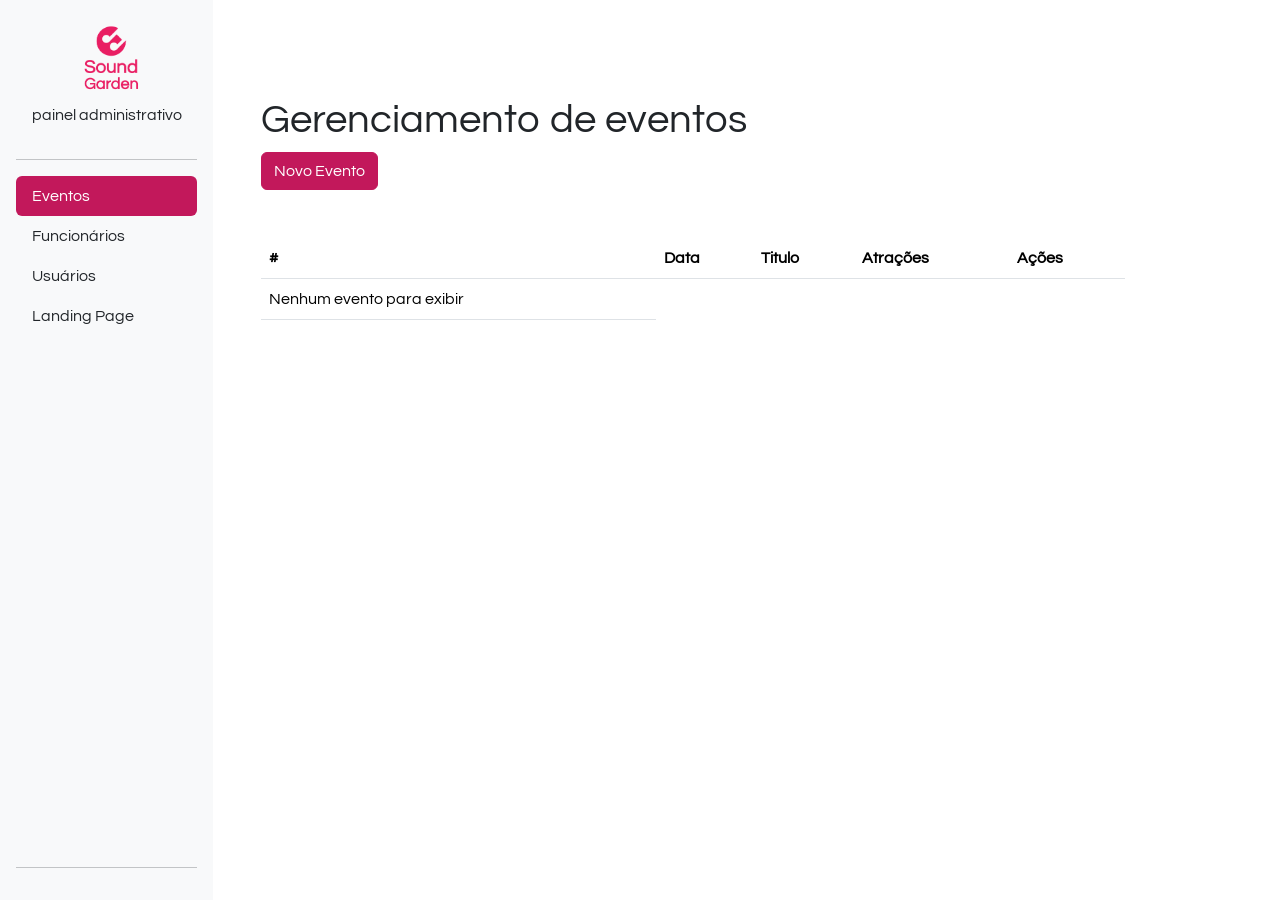
<file: admin.html>
<!DOCTYPE html>
<html lang="en">

<head>
    <meta charset="UTF-8" />
    <meta http-equiv="X-UA-Compatible" content="IE=edge" />
    <meta name="viewport" content="width=device-width, initial-scale=1.0" />
    <title>Sound Gardens - Painel Administrativo</title>

    <link href="https://cdn.jsdelivr.net/npm/bootstrap@5.0.2/dist/css/bootstrap.min.css" rel="stylesheet" integrity="sha384-EVSTQN3/azprG1Anm3QDgpJLIm9Nao0Yz1ztcQTwFspd3yD65VohhpuuCOmLASjC" crossorigin="anonymous" />
    <link rel="stylesheet" href="css/style.css" />
</head>

<body>
    <div class="container-fluid">
        <div class="row">
            <aside class="d-flex flex-column flex-shrink-0 p-3 bg-light col-2">
                <a href="/" class="d-flex align-items-center mb-3 mb-md-0 me-md-auto link-dark text-decoration-none">
                    <svg class="bi me-2" width="40" height="32">
                        <use xlink:href="#bootstrap"></use>
                    </svg>
                    <span class="fs-4 px-5">
                        <img src="img/Sound-logo.png" alt="Gama Lounge" class="img-responsive" />
                    </span>
                </a>
                <p class="text-center">painel administrativo</p>
                <hr />
                <ul class="nav nav-pills flex-column mb-auto">
                    <li class="nav-item">
                        <a href="#" class="nav-link active" aria-current="page">
                            Eventos
                        </a>
                    </li>

                    <li>
                        <a href="#" class="nav-link link-dark"> Funcionários </a>
                    </li>
                    <li>
                        <a href="#" class="nav-link link-dark"> Usuários </a>
                    </li>
                    <li>
                        <a href="index.html" class="nav-link link-dark"> Landing Page </a>
                    </li>
                </ul>
                <hr />
            </aside>
            <main class="col-9 p-5">
                <div class="my-5">
                    <h1>Gerenciamento de eventos</h1>

                    <a href="cadastro-evento.html" class="btn btn-primary">Novo Evento</a>
                </div>
                <div class="bd-example">
                    <table class="table lista-eventos">
                        <thead>
                            <tr>
                                <th scope="col">#</th>
                                <th scope="col">Data</th>
                                <th scope="col">Titulo</th>
                                <th scope="col">Atrações</th>
                                <th scope="col">Ações</th>
                            </tr>
                        </thead>
                        <tbody>
                            <tr>
                                <td>Nenhum evento para exibir</td>
                            </tr>
                        </tbody>
                    </table>
                </div>
            </main>
        </div>
    </div>
    <script src="https://cdn.jsdelivr.net/npm/bootstrap@5.0.2/dist/js/bootstrap.bundle.min.js" integrity="sha384-MrcW6ZMFYlzcLA8Nl+NtUVF0sA7MsXsP1UyJoMp4YLEuNSfAP+JcXn/tWtIaxVXM" crossorigin="anonymous">
    </script>
    <script src="./js/admin.js"></script>
</body>

</html>
</file>
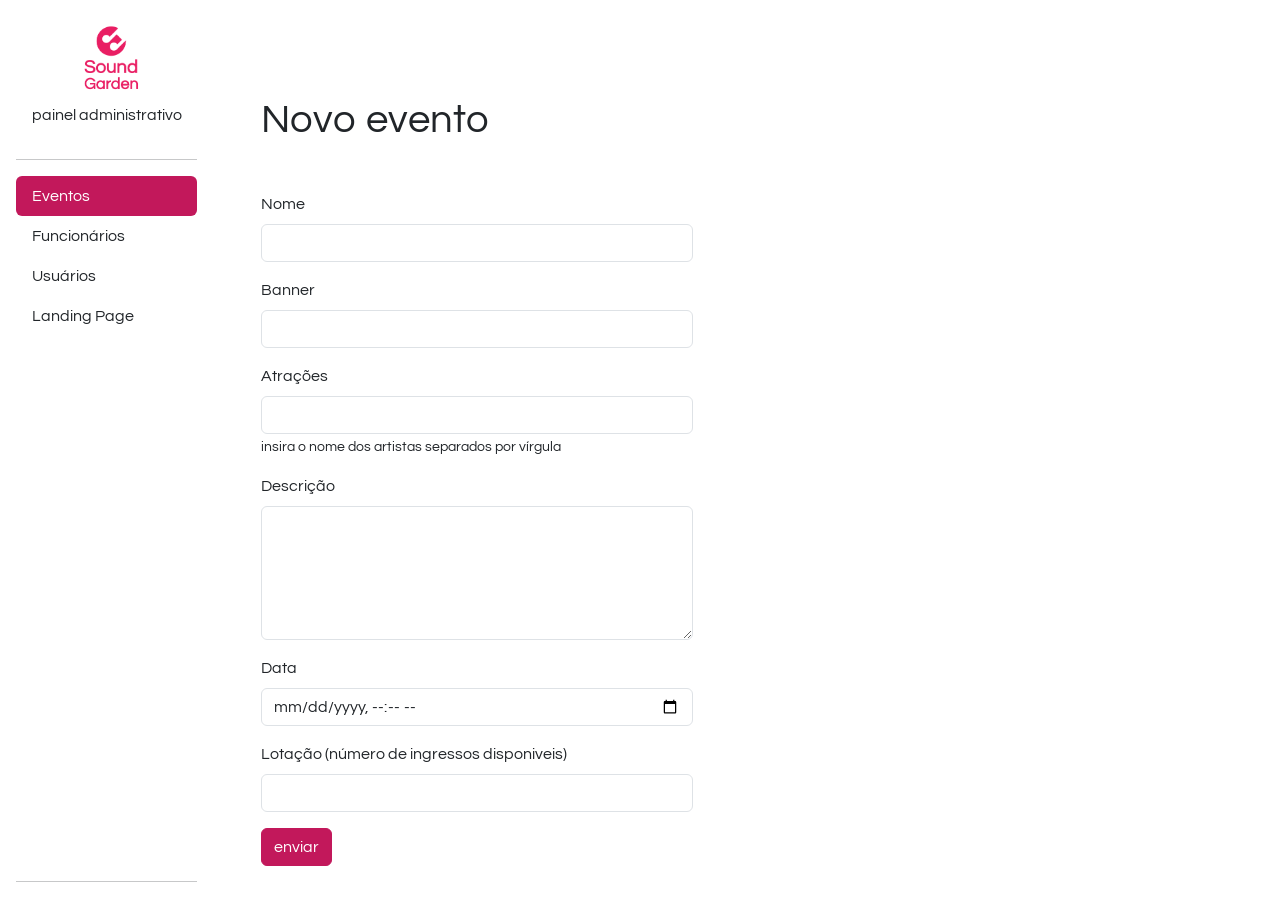
<file: cadastro-evento.html>
<!DOCTYPE html>
<html lang="en">

<head>
    <meta charset="UTF-8">
    <meta http-equiv="X-UA-Compatible" content="IE=edge">
    <meta name="viewport" content="width=device-width, initial-scale=1.0">
    <title>Sound Gardens - Painel Administrativo</title>

    <link href="https://cdn.jsdelivr.net/npm/bootstrap@5.0.2/dist/css/bootstrap.min.css" rel="stylesheet" integrity="sha384-EVSTQN3/azprG1Anm3QDgpJLIm9Nao0Yz1ztcQTwFspd3yD65VohhpuuCOmLASjC" crossorigin="anonymous">
    <link rel="stylesheet" href="./css/style.css">
    <script src="./js/cadastro.js" defer></script>
</head>

<body>
    <div class="container-fluid">
        <div class="row">
            <aside class="d-flex flex-column flex-shrink-0 p-3 col-2">

                <a href="./index.html" class="d-flex align-items-center mb-3 mb-md-0 me-md-auto link-dark text-decoration-none">
                    <svg class="bi me-2" width="40" height="32">
                        <use xlink:href="#bootstrap"></use>
                    </svg>
                    <span class="fs-4 px-5">
                        <img src="img/Sound-logo.png" alt="Gama Lounge" class="img-responsive">
                    </span>
                </a>
                <p class="text-center">painel administrativo</p>
                <hr>
                <ul class="nav nav-pills flex-column mb-auto">
                    <li class="nav-item">
                        <a href="./eventos.html" class="nav-link active" aria-current="page">
                            Eventos
                        </a>
                    </li>

                    <li>
                        <a href="#" class="nav-link link-dark">
                            Funcionários
                        </a>
                    </li>
                    <li>
                        <a href="#" class="nav-link link-dark">
                            Usuários
                        </a>
                    </li>
                    <li>
                        <a href="./index.html" class="nav-link link-dark">
                            Landing Page
                        </a>
                    </li>
                </ul>
                <hr>

            </aside>
            <main class="col-9  p-5">
                <div class="my-5">
                    <h1>Novo evento</h1>

                </div>
                <div>
                    <!-- - cadastro de evento (nome, atrações, descrição, horário, data, numero de ingressos) -->
                    <form class="col-6">
                        <div class="mb-3">
                            <label for="nome" class="form-label">Nome</label>
                            <input type="text" class="form-control" id="nome" aria-describedby="nome">
                        </div>
                        <div class="mb-3">
                            <label for="banner" class="form-label">Banner</label>
                            <input type="text" class="form-control" id="banner" aria-describedby="banner">
                        </div>
                        <div class="mb-3">
                            <label for="atracoes" class="form-label">Atrações</label>
                            <input type="text" class="form-control" id="atracoes" aria-describedby="atracoes">
                            <small>insira o nome dos artistas separados por vírgula</small>
                        </div>
                        <div class="mb-3">
                            <label for="descricao" class="form-label">Descrição</label>
                            <textarea name="descricao" id="descricao" class="form-control" rows="5"></textarea>
                        </div>
                        <div class="mb-3">
                            <label for="data" class="form-label">Data</label>
                            <input type="datetime-local" name="data" id="data" class="form-control" placeholder="00/00/00 00:00">
                        </div>
                        <div class="mb-3">
                            <label for="lotacao" class="form-label">Lotação (número de ingressos disponiveis)</label>
                            <input type="number" class="form-control" id="lotacao" aria-describedby="lotacao">
                        </div>
                        <button type="submit" class="btn btn-primary">enviar</button>
                    </form>
                </div>
            </main>
        </div>
    </div>
    <script src="https://cdn.jsdelivr.net/npm/bootstrap@5.0.2/dist/js/bootstrap.bundle.min.js" integrity="sha384-MrcW6ZMFYlzcLA8Nl+NtUVF0sA7MsXsP1UyJoMp4YLEuNSfAP+JcXn/tWtIaxVXM" crossorigin="anonymous">
    </script>
</body>

</html>
</file>
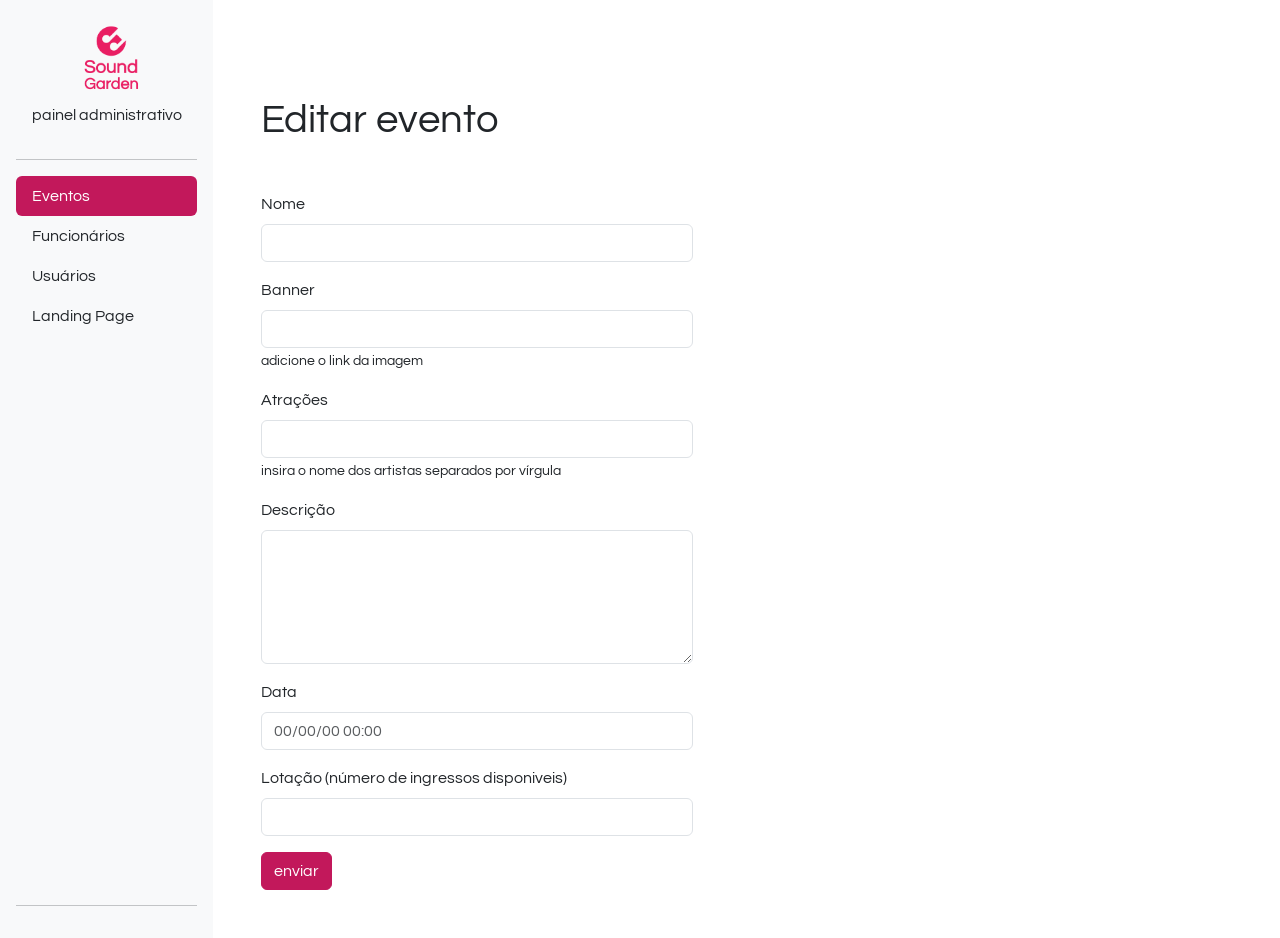
<file: editar-evento.html>
<!DOCTYPE html>
<html lang="en">

<head>
    <meta charset="UTF-8">
    <meta http-equiv="X-UA-Compatible" content="IE=edge">
    <meta name="viewport" content="width=device-width, initial-scale=1.0">
    <title>Sound Gardens - Painel Administrativo</title>

    <link href="https://cdn.jsdelivr.net/npm/bootstrap@5.0.2/dist/css/bootstrap.min.css" rel="stylesheet" integrity="sha384-EVSTQN3/azprG1Anm3QDgpJLIm9Nao0Yz1ztcQTwFspd3yD65VohhpuuCOmLASjC" crossorigin="anonymous">
    <link rel="stylesheet" href="css/style.css">
</head>

<body>
    <div class="container-fluid">
        <div class="row">
            <aside class="d-flex flex-column flex-shrink-0 p-3 bg-light col-2">

                <a href="/" class="d-flex align-items-center mb-3 mb-md-0 me-md-auto link-dark text-decoration-none">
                    <svg class="bi me-2" width="40" height="32">
                        <use xlink:href="#bootstrap"></use>
                    </svg>
                    <span class="fs-4 px-5">
                        <img src="img/Sound-logo.png" alt="Gama Lounge" class="img-responsive">
                    </span>
                </a>
                <p class="text-center">painel administrativo</p>
                <hr>
                <ul class="nav nav-pills flex-column mb-auto">
                    <li class="nav-item">
                        <a href="#" class="nav-link active" aria-current="page">
                            Eventos
                        </a>
                    </li>

                    <li>
                        <a href="#" class="nav-link link-dark">
                            Funcionários
                        </a>
                    </li>
                    <li>
                        <a href="#" class="nav-link link-dark">
                            Usuários
                        </a>
                    </li>
                    <li>
                        <a href="index.html" class="nav-link link-dark">
                            Landing Page
                        </a>
                    </li>
                </ul>
                <hr>

            </aside>
            <main class="col-9  p-5">
                <div class="my-5">
                    <h1>Editar evento</h1>
                </div>
                <div>
                    <!-- - cadastro de evento (nome, atrações, descrição, horário, data, numero de ingressos) -->
                    <form class="col-6" id="editar-evento">
                        <div class="mb-3">
                            <label for="nome" class="form-label">Nome</label>
                            <input type="text" class="form-control" id="nome" aria-describedby="nome">
                        </div>
                        <div class="mb-3">
                            <label for="banner" class="form-label">Banner</label>
                            <input type="text" class="form-control" id="banner" aria-describedby="banner">
                            <small>adicione o link da imagem</small>
                        </div>
                        <div class="mb-3">
                            <label for="atracoes" class="form-label">Atrações</label>
                            <input type="text" class="form-control" id="atracoes" aria-describedby="atracoes">
                            <small>insira o nome dos artistas separados por vírgula</small>
                        </div>
                        <div class="mb-3">
                            <label for="descricao" class="form-label">Descrição</label>
                            <textarea name="descricao" id="descricao" class="form-control" rows="5"></textarea>
                        </div>
                        <div class="mb-3">
                            <label for="data" class="form-label">Data</label>
                            <input type="datetime" name="data" id="data" class="form-control" placeholder="00/00/00 00:00">
                        </div>
                        <div class="mb-3">
                            <label for="lotacao" class="form-label">Lotação (número de ingressos disponiveis)</label>
                            <input type="number" class="form-control" id="lotacao" aria-describedby="lotacao">
                        </div>
                        <button type="submit" class="btn btn-primary">enviar</button>
                    </form>
                </div>
            </main>
        </div>
    </div>
    <script src="https://cdn.jsdelivr.net/npm/bootstrap@5.0.2/dist/js/bootstrap.bundle.min.js" integrity="sha384-MrcW6ZMFYlzcLA8Nl+NtUVF0sA7MsXsP1UyJoMp4YLEuNSfAP+JcXn/tWtIaxVXM" crossorigin="anonymous">
    </script>
    <script src="./js/editar.js"></script>
</body>

</html>
</file>
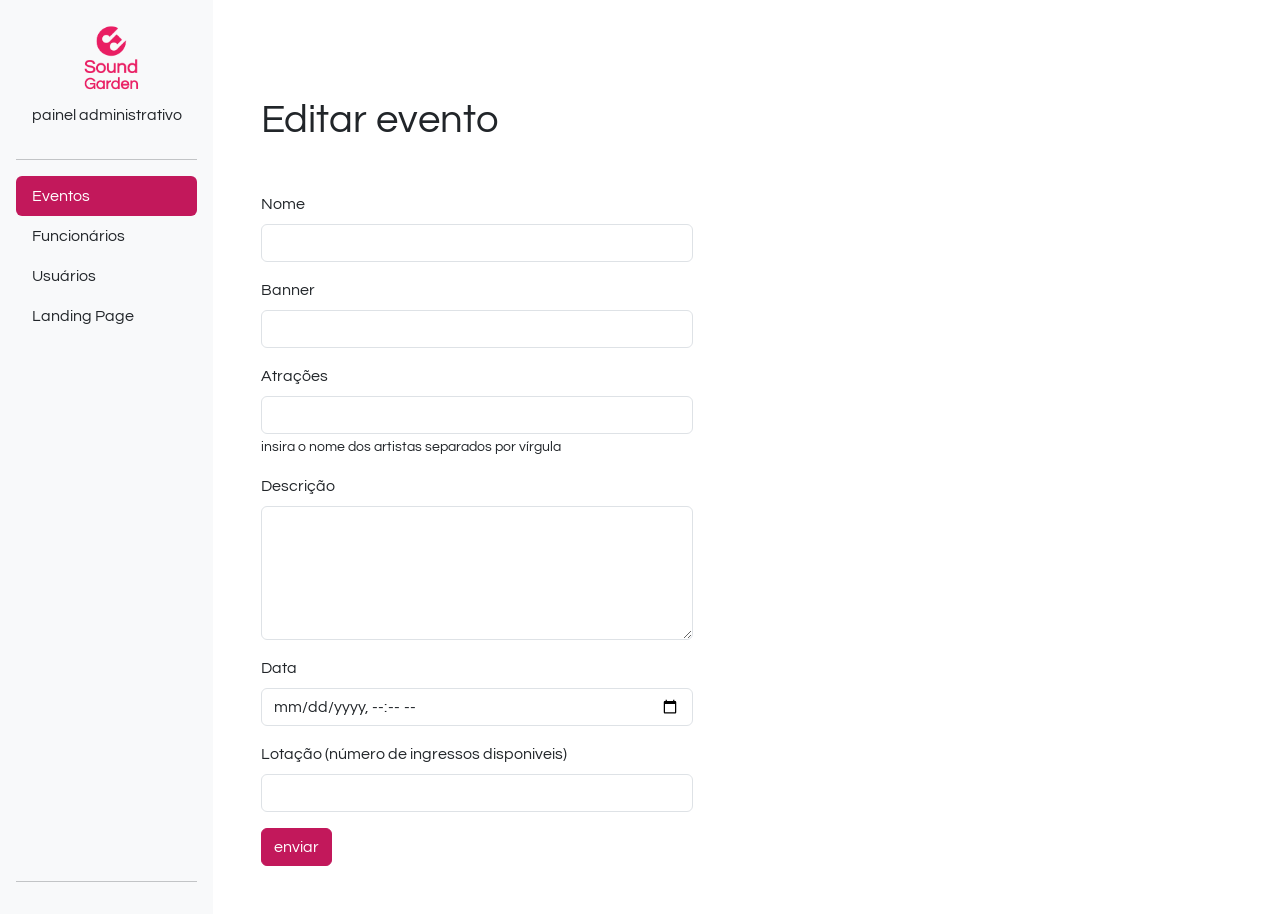
<file: editar.html>
<!DOCTYPE html>
<html lang="en">

<head>
    <meta charset="UTF-8">
    <meta http-equiv="X-UA-Compatible" content="IE=edge">
    <meta name="viewport" content="width=device-width, initial-scale=1.0">
    <title>Sound Gardens - Painel Administrativo</title>

    <link href="https://cdn.jsdelivr.net/npm/bootstrap@5.0.2/dist/css/bootstrap.min.css" rel="stylesheet" integrity="sha384-EVSTQN3/azprG1Anm3QDgpJLIm9Nao0Yz1ztcQTwFspd3yD65VohhpuuCOmLASjC" crossorigin="anonymous">
    <link rel="stylesheet" href="css/style.css">
</head>

<body>
    <div class="container-fluid">
        <div class="row">
            <aside class="d-flex flex-column flex-shrink-0 p-3 bg-light col-2">

                <a href="/" class="d-flex align-items-center mb-3 mb-md-0 me-md-auto link-dark text-decoration-none">
                    <svg class="bi me-2" width="40" height="32">
                        <use xlink:href="#bootstrap"></use>
                    </svg>
                    <span class="fs-4 px-5">
                        <img src="img/Sound-logo.png" alt="Gama Lounge" class="img-responsive">
                    </span>
                </a>
                <p class="text-center">painel administrativo</p>
                <hr>
                <ul class="nav nav-pills flex-column mb-auto">
                    <li class="nav-item">
                        <a href="#" class="nav-link active" aria-current="page">
                            Eventos
                        </a>
                    </li>

                    <li>
                        <a href="#" class="nav-link link-dark">
                            Funcionários
                        </a>
                    </li>
                    <li>
                        <a href="#" class="nav-link link-dark">
                            Usuários
                        </a>
                    </li>
                    <li>
                        <a href="index.html" class="nav-link link-dark">
                            Landing Page
                        </a>
                    </li>
                </ul>
                <hr>

            </aside>
            <main class="col-9  p-5">
                <div class="my-5">
                    <h1>Editar evento</h1>
                </div>
                <div>
                    <!-- - cadastro de evento (nome, atrações, descrição, horário, data, numero de ingressos) -->
                    <form class="col-6">
                        <input type="hidden" id="id">
                        <div class="mb-3">
                            <label for="nome" class="form-label">Nome</label>
                            <input type="text" class="form-control" id="nome" aria-describedby="nome">
                        </div>
                        <div class="mb-3">
                            <label for="banner" class="form-label">Banner</label>
                            <input type="text" class="form-control" id="banner" aria-describedby="banner">
                        </div>
                        <div class="mb-3">
                            <label for="atracoes" class="form-label">Atrações</label>
                            <input type="text" class="form-control" id="atracoes" aria-describedby="atracoes">
                            <small>insira o nome dos artistas separados por vírgula</small>
                        </div>
                        <div class="mb-3">
                            <label for="descricao" class="form-label">Descrição</label>
                            <textarea name="descricao" id="descricao" class="form-control" rows="5"></textarea>
                        </div>
                        <div class="mb-3">
                            <label for="data" class="form-label">Data</label>
                            <input type="datetime-local" name="data" id="data" class="form-control" placeholder="00/00/00 00:00">
                        </div>
                        <div class="mb-3">
                            <label for="lotacao" class="form-label">Lotação (número de ingressos disponiveis)</label>
                            <input type="number" class="form-control" id="lotacao" aria-describedby="lotacao">
                        </div>
                        <button type="submit" class="btn btn-primary">enviar</button>
                    </form>
                </div>
            </main>
        </div>
    </div>
    <script src="https://cdn.jsdelivr.net/npm/bootstrap@5.0.2/dist/js/bootstrap.bundle.min.js" integrity="sha384-MrcW6ZMFYlzcLA8Nl+NtUVF0sA7MsXsP1UyJoMp4YLEuNSfAP+JcXn/tWtIaxVXM" crossorigin="anonymous">
    </script>
    <script src="./js/editar.js"></script>
    <script>
        const params = new URLSearchParams(window.location.search)
        getEventById(params.get('id'));

        const btnSubmit = document.getElementById("submit");
        btnSubmit.onclick = (evento) => updateEvent(evento)

    </script>
</body>

</html>
</file>
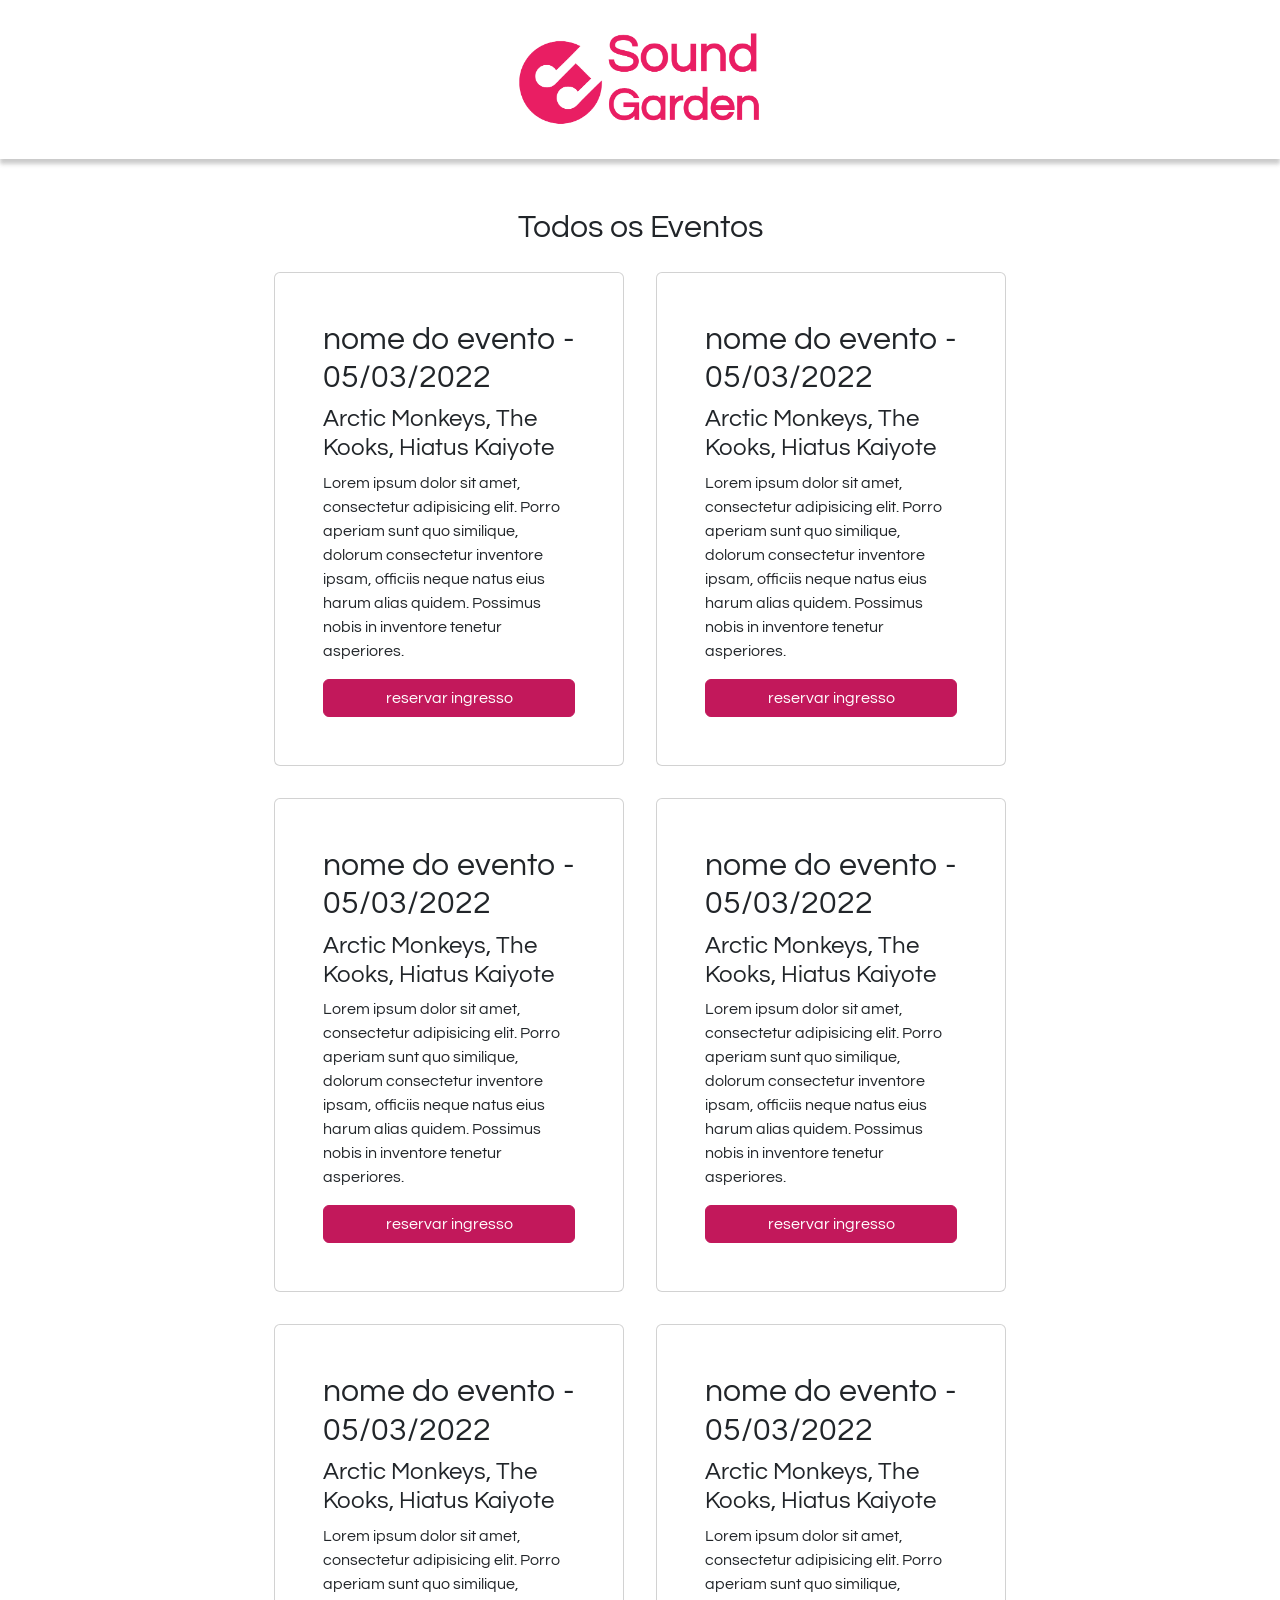
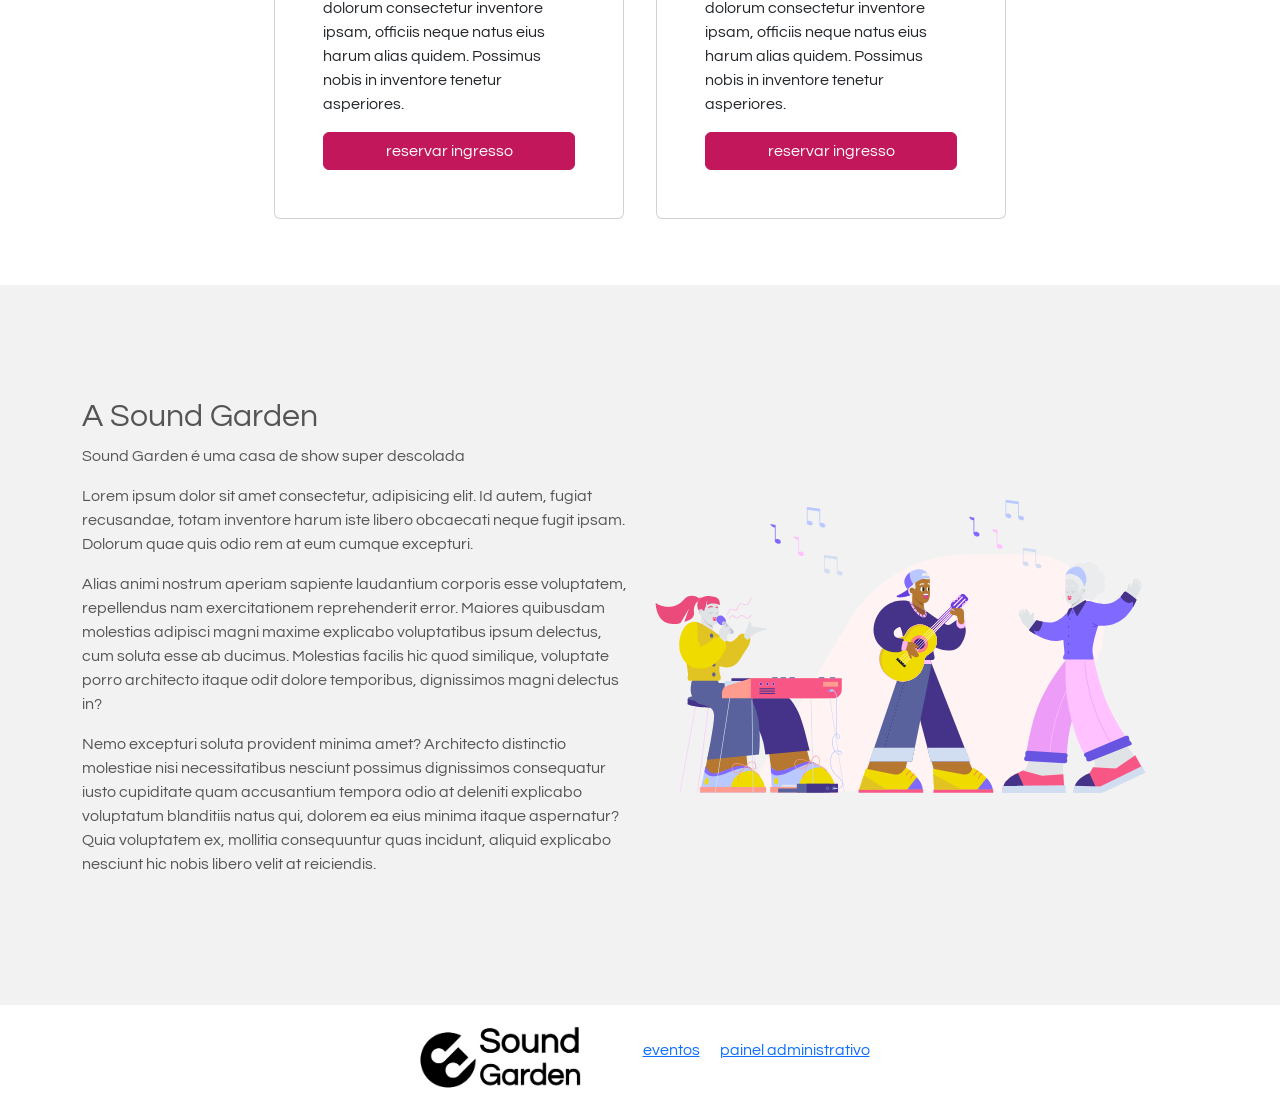
<file: eventos.html>
<!DOCTYPE html>
<html lang="en">

<head>
    <meta charset="UTF-8">
    <meta http-equiv="X-UA-Compatible" content="IE=edge">
    <meta name="viewport" content="width=device-width, initial-scale=1.0">
    <title>Sound Garden - Eventos</title>
    <link href="https://cdn.jsdelivr.net/npm/bootstrap@5.0.2/dist/css/bootstrap.min.css" rel="stylesheet"
        integrity="sha384-EVSTQN3/azprG1Anm3QDgpJLIm9Nao0Yz1ztcQTwFspd3yD65VohhpuuCOmLASjC" crossorigin="anonymous">
    <link rel="stylesheet" href="css/style.css">
</head>

<body>
    <header class=" d-flex justify-content-center align-items-center">
        <a href="index.html">
            <img src="img/Sound-logo (1).png" width="300" alt="">
        </a>
    </header>
    <main>
        <section class="full">
            <div class="container text-center">
                <h2>Todos os Eventos</h2>
            </div>
            <div class="container d-flex justify-content-center align-items-center flex-wrap">
                <article class="evento card p-5 m-3">
                    <h2>nome do evento - 05/03/2022</h2>
                    <h4>Arctic Monkeys, The Kooks, Hiatus Kaiyote</h4>
                    <p>Lorem ipsum dolor sit amet, consectetur adipisicing elit. Porro aperiam sunt quo similique,
                        dolorum consectetur inventore ipsam, officiis neque natus eius harum alias quidem. Possimus
                        nobis in inventore tenetur asperiores.</p>
                    <a href="#" class="btn btn-primary">reservar ingresso</a>
                </article>
                <article class="evento card p-5 m-3">
                    <h2>nome do evento - 05/03/2022</h2>
                    <h4>Arctic Monkeys, The Kooks, Hiatus Kaiyote</h4>
                    <p>Lorem ipsum dolor sit amet, consectetur adipisicing elit. Porro aperiam sunt quo similique,
                        dolorum consectetur inventore ipsam, officiis neque natus eius harum alias quidem. Possimus
                        nobis in inventore tenetur asperiores.</p>
                    <a href="#" class="btn btn-primary">reservar ingresso</a>
                </article>
                <article class="evento card p-5 m-3">
                    <h2>nome do evento - 05/03/2022</h2>
                    <h4>Arctic Monkeys, The Kooks, Hiatus Kaiyote</h4>
                    <p>Lorem ipsum dolor sit amet, consectetur adipisicing elit. Porro aperiam sunt quo similique,
                        dolorum consectetur inventore ipsam, officiis neque natus eius harum alias quidem. Possimus
                        nobis in inventore tenetur asperiores.</p>
                    <a href="#" class="btn btn-primary">reservar ingresso</a>
                </article>
                <article class="evento card p-5 m-3">
                    <h2>nome do evento - 05/03/2022</h2>
                    <h4>Arctic Monkeys, The Kooks, Hiatus Kaiyote</h4>
                    <p>Lorem ipsum dolor sit amet, consectetur adipisicing elit. Porro aperiam sunt quo similique,
                        dolorum consectetur inventore ipsam, officiis neque natus eius harum alias quidem. Possimus
                        nobis in inventore tenetur asperiores.</p>
                    <a href="#" class="btn btn-primary">reservar ingresso</a>
                </article>
                <article class="evento card p-5 m-3">
                    <h2>nome do evento - 05/03/2022</h2>
                    <h4>Arctic Monkeys, The Kooks, Hiatus Kaiyote</h4>
                    <p>Lorem ipsum dolor sit amet, consectetur adipisicing elit. Porro aperiam sunt quo similique,
                        dolorum consectetur inventore ipsam, officiis neque natus eius harum alias quidem. Possimus
                        nobis in inventore tenetur asperiores.</p>
                    <a href="#" class="btn btn-primary">reservar ingresso</a>
                </article>
                <article class="evento card p-5 m-3">
                    <h2>nome do evento - 05/03/2022</h2>
                    <h4>Arctic Monkeys, The Kooks, Hiatus Kaiyote</h4>
                    <p>Lorem ipsum dolor sit amet, consectetur adipisicing elit. Porro aperiam sunt quo similique,
                        dolorum consectetur inventore ipsam, officiis neque natus eius harum alias quidem. Possimus
                        nobis in inventore tenetur asperiores.</p>
                    <a href="#" class="btn btn-primary">reservar ingresso</a>
                </article>
            </div>
        </section>
        <section class="full d-flex justify-content-center align-items-center"
            style="background-color: #f2f2f2; color: #555">
            <div class="container">
                <div class="row d-flex justify-content-center align-items-center">
                    <div class="col">
                        <h2>A Sound Garden</h2>

                        <p>Sound Garden é uma casa de show super descolada</p>

                        <p>Lorem ipsum dolor sit amet consectetur, adipisicing elit. Id autem, fugiat recusandae, totam
                            inventore harum iste libero obcaecati neque fugit ipsam. Dolorum quae quis odio rem at eum
                            cumque excepturi.</p>
                        <p>Alias animi nostrum aperiam sapiente laudantium
                            corporis esse voluptatem, repellendus nam exercitationem reprehenderit error. Maiores
                            quibusdam molestias adipisci magni maxime explicabo voluptatibus ipsum delectus, cum soluta
                            esse ab ducimus. Molestias facilis hic quod similique, voluptate porro architecto itaque
                            odit dolore temporibus, dignissimos magni delectus in?</p>
                        <p>Nemo excepturi soluta provident minima amet? Architecto
                            distinctio molestiae nisi necessitatibus nesciunt possimus dignissimos consequatur iusto
                            cupiditate quam accusantium tempora odio at deleniti explicabo voluptatum blanditiis natus
                            qui, dolorem ea eius minima itaque aspernatur? Quia voluptatem ex, mollitia consequuntur
                            quas incidunt, aliquid explicabo nesciunt hic nobis libero velit at reiciendis.</p>
                    </div>
                    <div class="col">
                        <img src="img/music.svg" width="500px">
                    </div>
                </div>
            </div>
        </section>

    </main>
    <footer>
        <div class="container d-flex justify-content-center align-items-center">
            <a href="#">
                <img src="img/Sound-logo-black (1).png" width="200px" alt="">
            </a>
            <nav>
                <ul>
                    <li>
                        <a href="eventos.html">eventos</a>
                    </li>
                    <li>
                        <a href="admin.html">painel administrativo</a>
                    </li>
                </ul>
            </nav>
        </div>
    </footer>
</body>

</html>
</file>
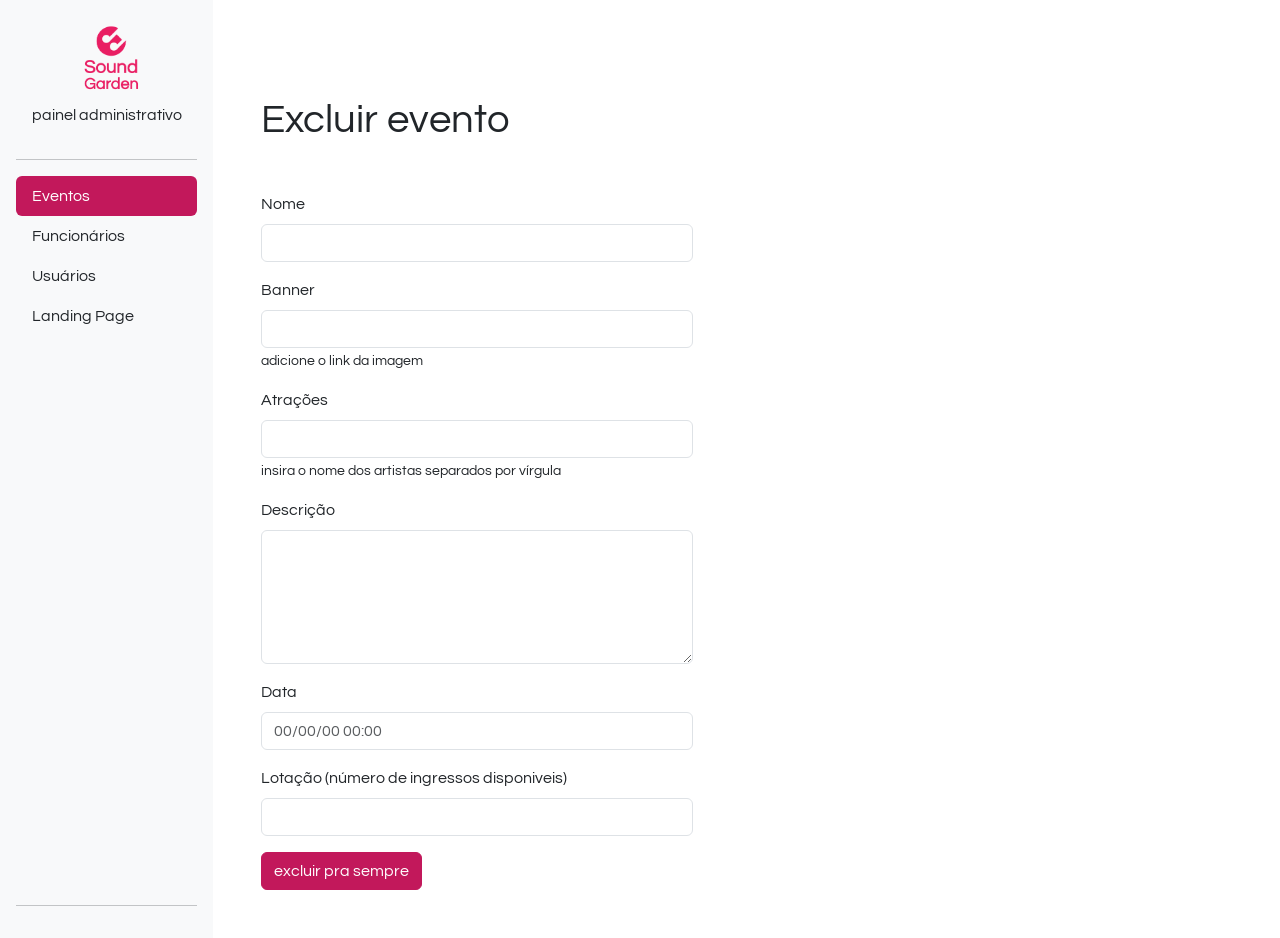
<file: excluir-evento.html>
<!DOCTYPE html>
<html lang="en">

<head>
    <meta charset="UTF-8">
    <meta http-equiv="X-UA-Compatible" content="IE=edge">
    <meta name="viewport" content="width=device-width, initial-scale=1.0">
    <title>Sound Gardens - Painel Administrativo</title>

    <link href="https://cdn.jsdelivr.net/npm/bootstrap@5.0.2/dist/css/bootstrap.min.css" rel="stylesheet" integrity="sha384-EVSTQN3/azprG1Anm3QDgpJLIm9Nao0Yz1ztcQTwFspd3yD65VohhpuuCOmLASjC" crossorigin="anonymous">
    <link rel="stylesheet" href="css/style.css">
</head>

<body>
    <div class="container-fluid">
        <div class="row">
            <aside class="d-flex flex-column flex-shrink-0 p-3 bg-light col-2">

                <a href="/" class="d-flex align-items-center mb-3 mb-md-0 me-md-auto link-dark text-decoration-none">
                    <svg class="bi me-2" width="40" height="32">
                        <use xlink:href="#bootstrap"></use>
                    </svg>
                    <span class="fs-4 px-5">
                        <img src="img/Sound-logo.png" alt="Gama Lounge" class="img-responsive">
                    </span>
                </a>
                <p class="text-center">painel administrativo</p>
                <hr>
                <ul class="nav nav-pills flex-column mb-auto">
                    <li class="nav-item">
                        <a href="#" class="nav-link active" aria-current="page">
                            Eventos
                        </a>
                    </li>

                    <li>
                        <a href="#" class="nav-link link-dark">
                            Funcionários
                        </a>
                    </li>
                    <li>
                        <a href="#" class="nav-link link-dark">
                            Usuários
                        </a>
                    </li>
                    <li>
                        <a href="index.html" class="nav-link link-dark">
                            Landing Page
                        </a>
                    </li>
                </ul>
                <hr>

            </aside>
            <main class="col-9  p-5">
                <div class="my-5">
                    <h1>Excluir evento</h1>
                </div>
                <div>
                    <!-- - cadastro de evento (nome, atrações, descrição, horário, data, numero de ingressos) -->
                    <form class="col-6" id="editar-evento">
                        <div class="mb-3">
                            <label for="nome" class="form-label">Nome</label>
                            <input type="text" class="form-control" id="nome" aria-describedby="nome">
                        </div>
                        <div class="mb-3">
                            <label for="banner" class="form-label">Banner</label>
                            <input type="text" class="form-control" id="banner" aria-describedby="banner">
                            <small>adicione o link da imagem</small>
                        </div>
                        <div class="mb-3">
                            <label for="atracoes" class="form-label">Atrações</label>
                            <input type="text" class="form-control" id="atracoes" aria-describedby="atracoes">
                            <small>insira o nome dos artistas separados por vírgula</small>
                        </div>
                        <div class="mb-3">
                            <label for="descricao" class="form-label">Descrição</label>
                            <textarea name="descricao" id="descricao" class="form-control" rows="5"></textarea>
                        </div>
                        <div class="mb-3">
                            <label for="data" class="form-label">Data</label>
                            <input type="datetime" name="data" id="data" class="form-control" placeholder="00/00/00 00:00">
                        </div>
                        <div class="mb-3">
                            <label for="lotacao" class="form-label">Lotação (número de ingressos disponiveis)</label>
                            <input type="number" class="form-control" id="lotacao" aria-describedby="lotacao">
                        </div>
                        <button type="submit" class="btn btn-primary">excluir pra sempre</button>
                    </form>
                </div>
            </main>
        </div>
    </div>
    <script src="https://cdn.jsdelivr.net/npm/bootstrap@5.0.2/dist/js/bootstrap.bundle.min.js" integrity="sha384-MrcW6ZMFYlzcLA8Nl+NtUVF0sA7MsXsP1UyJoMp4YLEuNSfAP+JcXn/tWtIaxVXM" crossorigin="anonymous">
    </script>
    <script src="./js/excluir.js"></script>
</body>

</html>
</file>
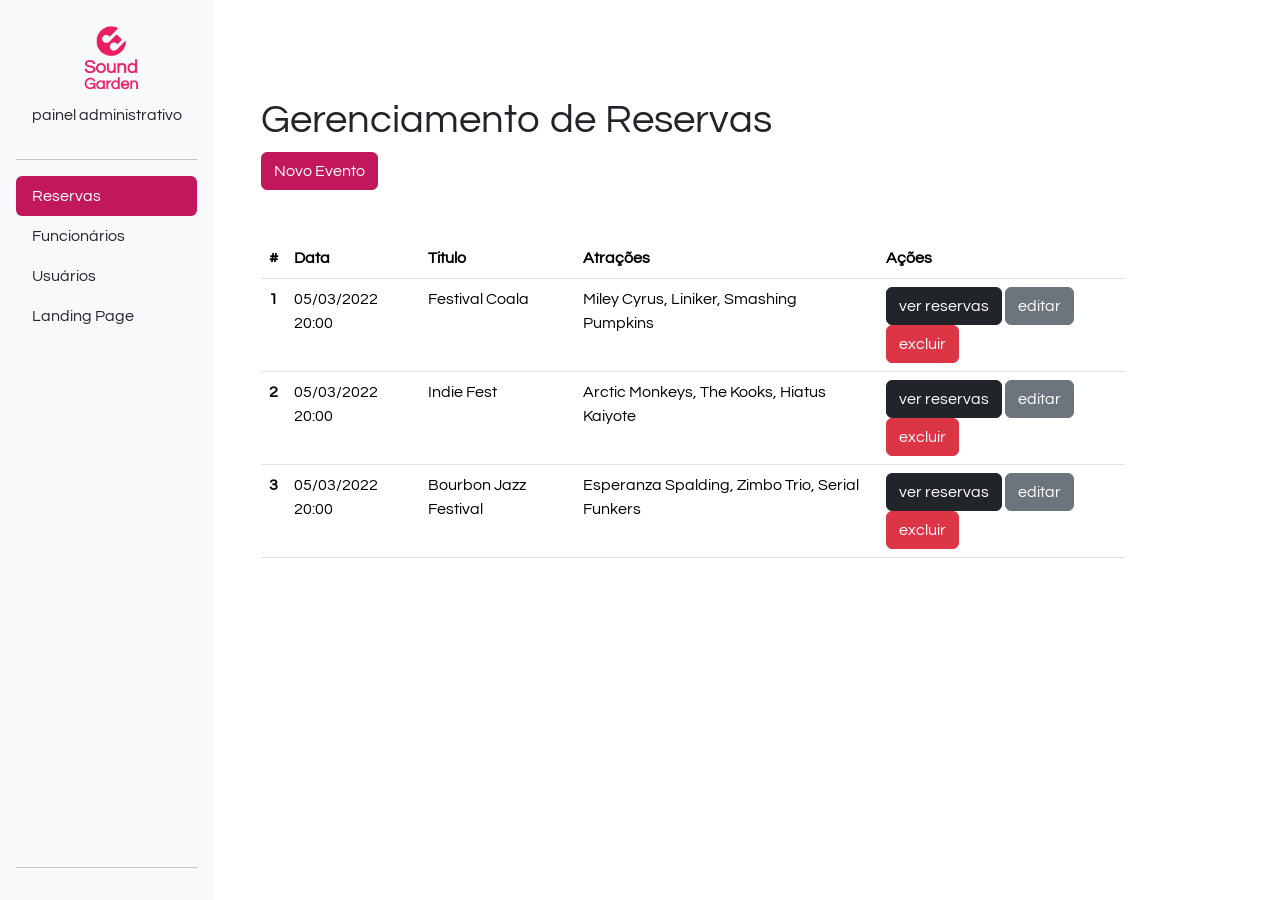
<file: reserva.html>
<!DOCTYPE html>
<html lang="en">

<head>
    <meta charset="UTF-8">
    <meta http-equiv="X-UA-Compatible" content="IE=edge">
    <meta name="viewport" content="width=device-width, initial-scale=1.0">
    <title>Sound Gardens - Painel Administrativo</title>

    <link href="https://cdn.jsdelivr.net/npm/bootstrap@5.0.2/dist/css/bootstrap.min.css" rel="stylesheet" integrity="sha384-EVSTQN3/azprG1Anm3QDgpJLIm9Nao0Yz1ztcQTwFspd3yD65VohhpuuCOmLASjC" crossorigin="anonymous">
    <link rel="stylesheet" href="css/style.css">
</head>

<body>
    <div class="container-fluid">
        <div class="row">
            <aside class="d-flex flex-column flex-shrink-0 p-3 bg-light col-2">

                <a href="/" class="d-flex align-items-center mb-3 mb-md-0 me-md-auto link-dark text-decoration-none">
                    <svg class="bi me-2" width="40" height="32">
                        <use xlink:href="#bootstrap"></use>
                    </svg>
                    <span class="fs-4 px-5">
                        <img src="img/Sound-logo.png" alt="Gama Lounge" class="img-responsive">
                    </span>
                </a>
                <p class="text-center">painel administrativo</p>
                <hr>
                <ul class="nav nav-pills flex-column mb-auto">
                    <li class="nav-item">
                        <a href="#" class="nav-link active" aria-current="page">
                            Reservas
                        </a>
                    </li>

                    <li>
                        <a href="#" class="nav-link link-dark">
                            Funcionários
                        </a>
                    </li>
                    <li>
                        <a href="#" class="nav-link link-dark">
                            Usuários
                        </a>
                    </li>
                    <li>
                        <a href="index.html" class="nav-link link-dark">
                            Landing Page
                        </a>
                    </li>
                </ul>
                <hr>

            </aside>
            <main class="col-9  p-5">
                <div class="my-5">
                    <h1>Gerenciamento de Reservas</h1>

                    <a href="cadastro-evento.html" class="btn btn-primary">Novo Evento</a>
                </div>
                <div class="bd-example">
                    <table class="table">
                        <thead>
                            <tr>
                                <th scope="col">#</th>
                                <th scope="col">Data</th>
                                <th scope="col">Titulo</th>
                                <th scope="col">Atrações</th>
                                <th scope="col">Ações</th>
                            </tr>
                        </thead>
                        <tbody>
                            <tr>
                                <th scope="row">1</th>
                                <td>05/03/2022 20:00</td>
                                <td>Festival Coala</td>
                                <td>Miley Cyrus, Liniker, Smashing Pumpkins</td>
                                <td>
                                    <a href="reservas.html" class="btn btn-dark">ver reservas</a>
                                    <a href="editar.html" class="btn btn-secondary">editar</a>
                                    <a href="editar.html" class="btn btn-danger">excluir</a>
                                </td>
                            </tr>
                            <tr>
                                <th scope="row">2</th>
                                <td>05/03/2022 20:00</td>
                                <td>Indie Fest</td>
                                <td>Arctic Monkeys, The Kooks, Hiatus Kaiyote</td>
                                <td>
                                    <a href="reservas.html" class="btn btn-dark">ver reservas</a>
                                    <a href="editar.html" class="btn btn-secondary">editar</a>
                                    <a href="editar.html" class="btn btn-danger">excluir</a>
                                </td>
                            </tr>
                            <tr>
                                <th scope="row">3</th>
                                <td>05/03/2022 20:00</td>
                                <td>Bourbon Jazz Festival</td>
                                <td>Esperanza Spalding, Zimbo Trio, Serial Funkers</td>
                                <td>
                                    <a href="reservas.html" class="btn btn-dark">ver reservas</a>
                                    <a href="./editar-evento.html" class="btn btn-secondary">editar</a>
                                    <a href="./editar-evento.html" class="btn btn-danger">excluir</a>
                                </td>
                            </tr>
                        </tbody>

                    </table>
                </div>
            </main>
        </div>
    </div>
    <script src="./js/reserva.js"></script>
    <script src="https://cdn.jsdelivr.net/npm/bootstrap@5.0.2/dist/js/bootstrap.bundle.min.js" integrity="sha384-MrcW6ZMFYlzcLA8Nl+NtUVF0sA7MsXsP1UyJoMp4YLEuNSfAP+JcXn/tWtIaxVXM" crossorigin="anonymous">
    </script>
</body>

</html>
</file>
<file: css/style.css>
@import url('https://fonts.googleapis.com/css2?family=Questrial&display=swap');
body{
    font-family: 'Questrial', sans-serif;
}

.img-responsive {
    max-width: 100%;
}

header {
    position: relative;
    box-shadow: 0px 5px 4px 0px rgb(63 63 63 / 27%);
    width: 100%;
    background-color: #fff;
}
aside {
    min-height: 100vh;
}

.nav-pills .nav-link.active, .nav-pills .show>.nav-link {
    background-color: #C2185B;
}

.btn-primary{
    background-color: #C2185B;
    border-color: #C2185B;
}

main.login {
    width: 400px;
}

section.full{
    width: 100%;
    min-height: 80vh;
    padding: 50px 0;
}

.modal{
    background-color: #fff;
    display: none;
    flex-direction: column;
    width: 570px;
    height: 550px;
    border-radius: 14px;
    padding: 10px;
    border: 5px solid #C2185B;
}

#formulario {
    display: flex;
    align-items: center;
    justify-content: center;
    position: fixed;
    top: 40%;
    left: 50%;
    transform: translate(-50%, -50%);
}

.itens-form {
    margin: 20px;
    width: 500px;
}



article.evento {
    width: 350px;
}

footer nav ul{
    list-style: none;
    display: flex;
}

footer nav ul li  {
    padding: 10px;
}

/*Banner página index*/

.banner {
    display: flex;
    align-items: center;
    justify-content: center;
    padding: 30px 0px 30px ;
    background-color: #C2185B;
}

.slide-box {
    box-shadow: 2px 2px 4px 4px #88113f;
    overflow: hidden;
    height: 450px;
    width: 1200px;
    
}

.slide-box .container-banner {
    display: flex;
    transition: transform 0.8s ease-in-out;
    transform: translateX(0);

}

img {
    object-fit: cover;
    

    
}
</file>
